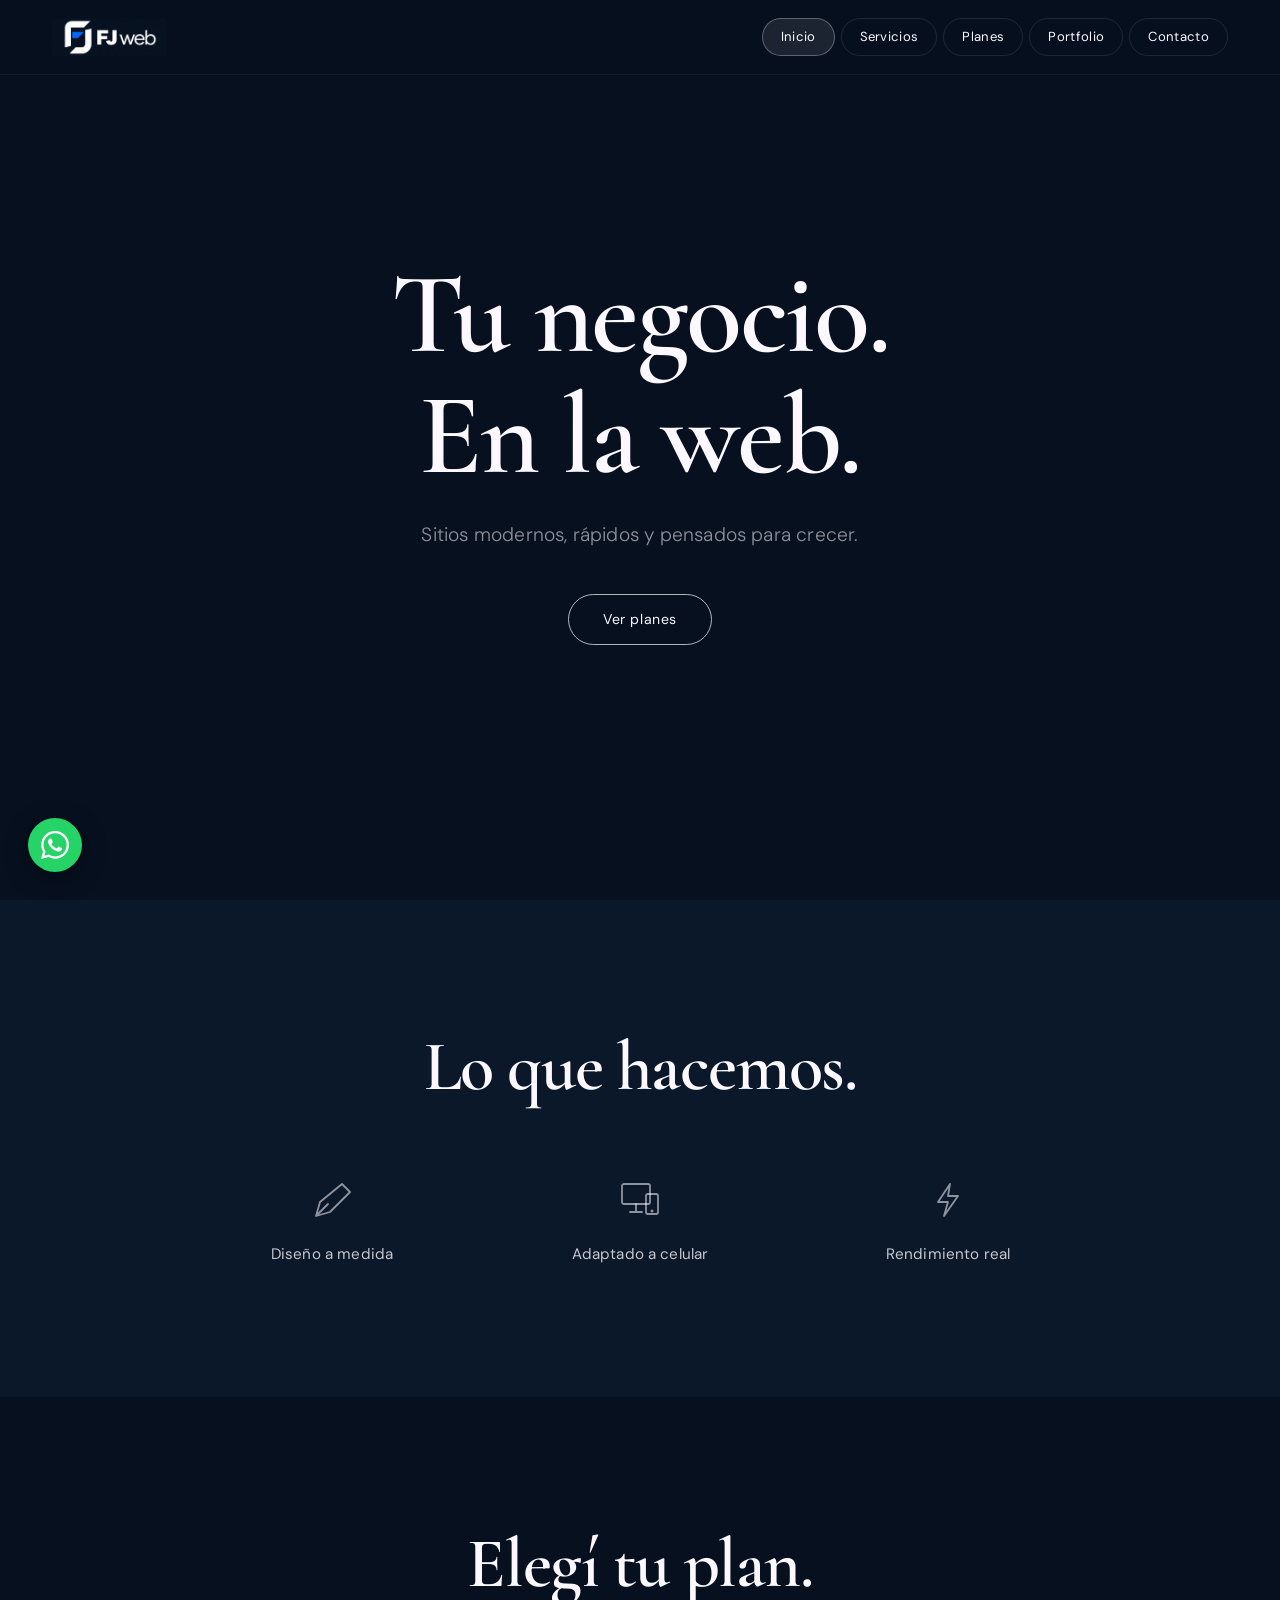
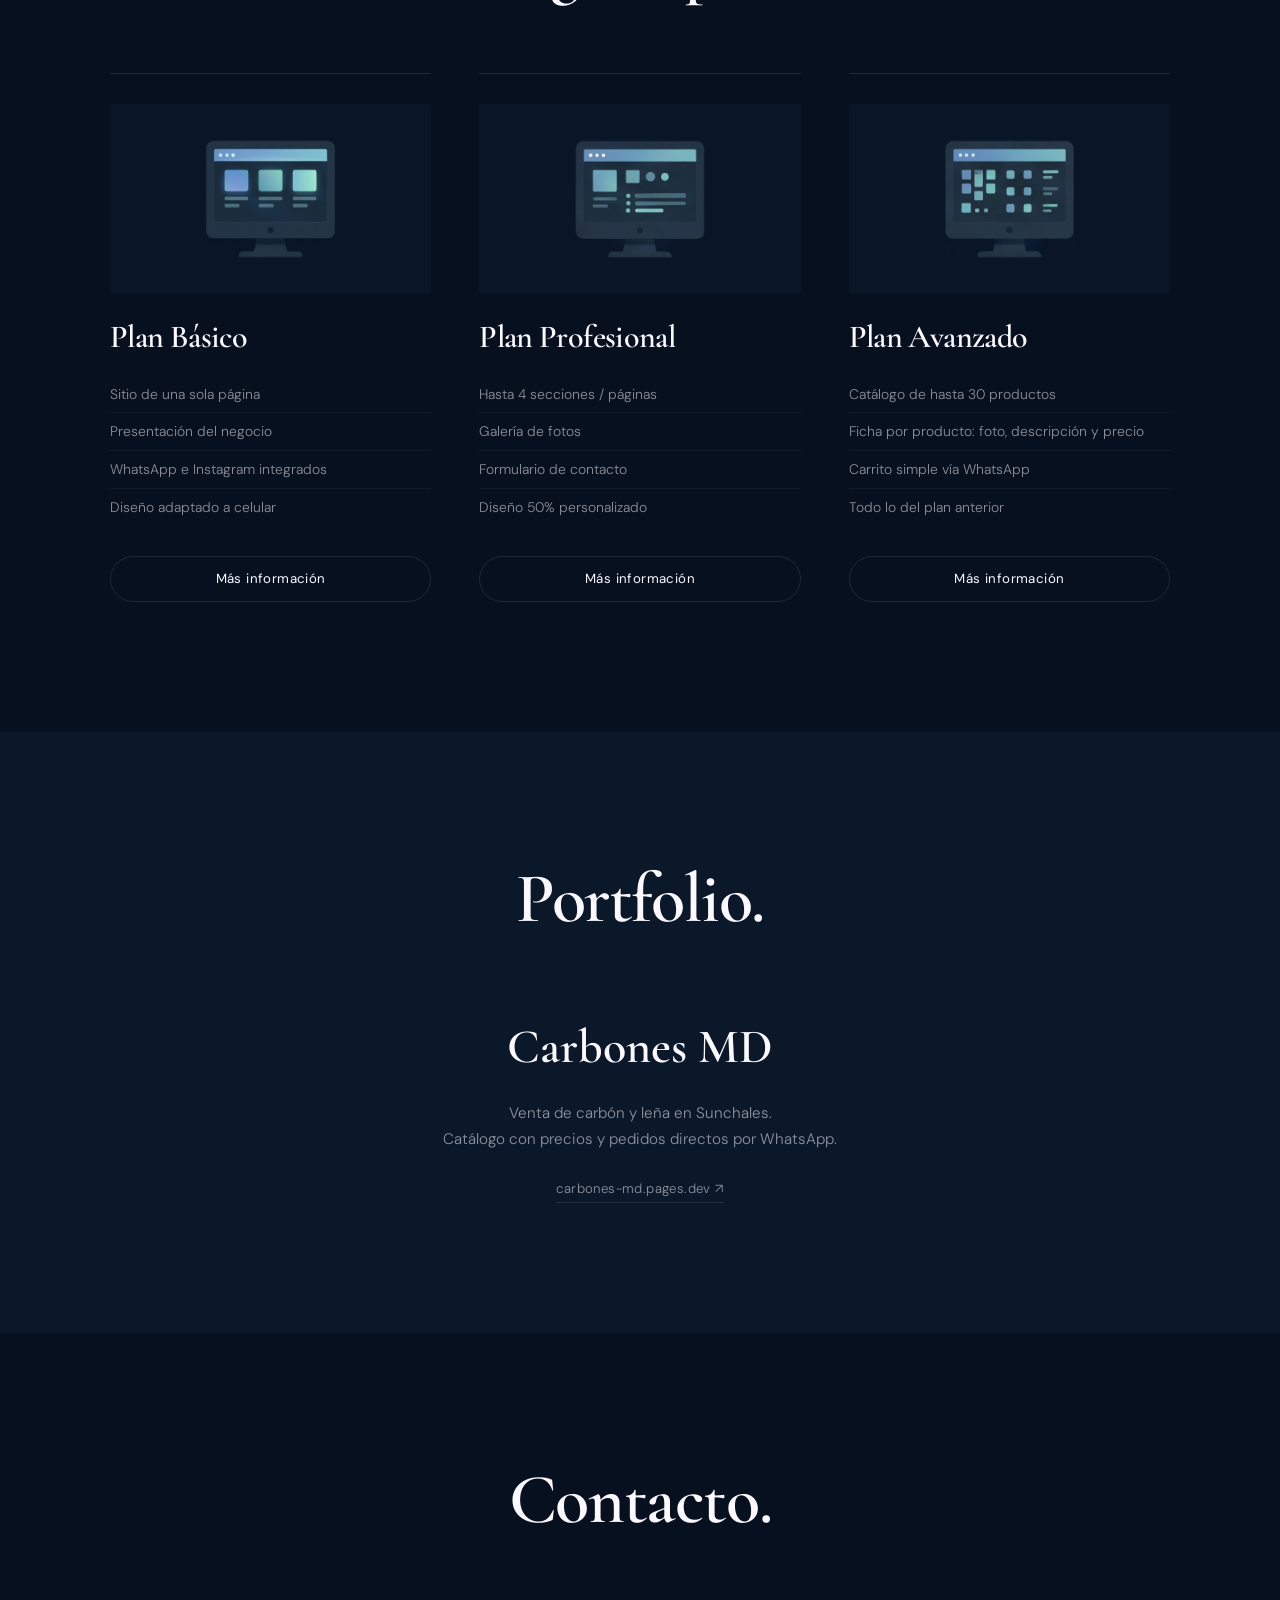
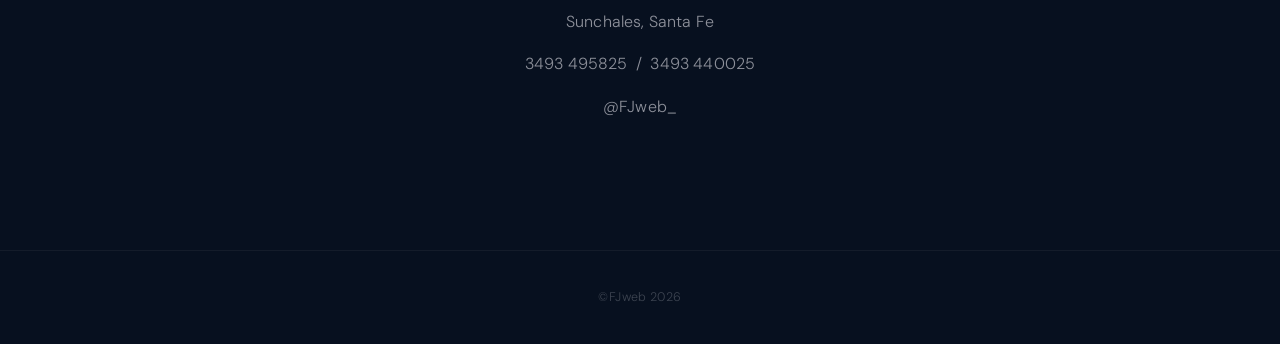
<file: index.html>
<!DOCTYPE html>
<html lang="es">
<head>
  <meta charset="UTF-8">
  <meta name="viewport" content="width=device-width, initial-scale=1.0">
  <title>FJweb — Diseño Web Profesional</title>
  <meta name="description" content="Diseño web profesional desde Sunchales, Santa Fe. Sitios modernos, rápidos y pensados para crecer.">
  <link rel="icon" type="image/png" href="Imagenes/FJlogo.png">
  <link rel="preconnect" href="https://fonts.googleapis.com">
  <link rel="preconnect" href="https://fonts.gstatic.com" crossorigin>
  <link href="https://fonts.googleapis.com/css2?family=Cormorant+Garamond:ital,wght@0,400;0,500;0,600;0,700;1,400&family=DM+Sans:opsz,wght@9..40,300;9..40,400;9..40,500&display=swap" rel="stylesheet">
  <link rel="stylesheet" href="styles.css">
  <meta name="google-site-verification" content="QVqwfO0jAG6dKEyyhlSAX5KXW1cTZrbZVHnLWfsQtV8" />
</head>
<body>
  <header id="header">
    <a href="#inicio" class="logo">
      <img src="Imagenes/FJlogo-header.png" alt="FJweb">
    </a>
    <button class="menu-toggle" id="menu-toggle" aria-label="Abrir menú">
      <span></span><span></span><span></span>
    </button>
    <nav>
      <ul id="nav-list">
        <li><a href="#inicio">Inicio</a></li>
        <li><a href="#servicios">Servicios</a></li>
        <li><a href="#planes">Planes</a></li>
        <li><a href="#portfolio">Portfolio</a></li>
        <li><a href="#contacto">Contacto</a></li>
      </ul>
    </nav>
  </header>
  <section id="inicio">
    <div class="hero-bg"></div>
    <div class="hero-overlay"></div>
    <div class="hero-content">
      <h1 class="animate-in">Tu negocio.<br>En la web.</h1>
      <p class="animate-in delay-1">Sitios modernos, rápidos y pensados para crecer.</p>
      <a href="#planes" class="btn-primary animate-in delay-2">Ver planes</a>
    </div>
  </section>
  <section id="servicios" class="section-alt">
    <div class="section-inner">
      <h2 class="section-title animate-in">Lo que hacemos.</h2>
      <div class="services-grid">

        <div class="service-item animate-in delay-1">
          <div class="service-icon">
            <svg viewBox="0 0 48 48" fill="none" xmlns="http://www.w3.org/2000/svg">
              <path d="M10 38L20 28M34 8L42 16L22 36L8 40L12 26L34 8Z"
                stroke="currentColor" stroke-width="1.8" stroke-linecap="round" stroke-linejoin="round"/>
            </svg>
          </div>
          <span>Diseño a medida</span>
        </div>

        <div class="service-item animate-in delay-2">
          <div class="service-icon">
            <svg viewBox="0 0 48 48" fill="none" xmlns="http://www.w3.org/2000/svg">
              <rect x="6" y="8" width="28" height="20" rx="2" stroke="currentColor" stroke-width="1.8"/>
              <path d="M14 36h12M20 28v8" stroke="currentColor" stroke-width="1.8" stroke-linecap="round"/>
              <rect x="30" y="18" width="12" height="20" rx="2" stroke="currentColor" stroke-width="1.8"/>
              <circle cx="36" cy="35" r="1.5" fill="currentColor"/>
            </svg>
          </div>
          <span>Adaptado a celular</span>
        </div>

        <div class="service-item animate-in delay-3">
          <div class="service-icon">
            <svg viewBox="0 0 48 48" fill="none" xmlns="http://www.w3.org/2000/svg">
              <path d="M26 8L14 26h10l-4 14 14-20H24l2-12z"
                stroke="currentColor" stroke-width="1.8" stroke-linecap="round" stroke-linejoin="round"/>
            </svg>
          </div>
          <span>Rendimiento real</span>
        </div>

      </div>
    </div>
  </section>

  <section id="planes" class="section">
    <div class="section-inner">
      <h2 class="section-title animate-in">Elegí tu plan.</h2>
      <div class="planes-grid">

        <div class="plan-card animate-in delay-1">
          <div class="plan-image">
            <img src="Imagenes/plan-basico.png" alt="Plan Básico"
              onerror="this.parentNode.style.background='var(--bg3)';this.style.display='none'">
          </div>
          <h3>Plan Básico</h3>
          <ul class="plan-highlights">
            <li>Sitio de una sola página</li>
            <li>Presentación del negocio</li>
            <li>WhatsApp e Instagram integrados</li>
            <li>Diseño adaptado a celular</li>
          </ul>
          <a href="plan-basico.html" class="btn-outline">Más información</a>
        </div>

        <div class="plan-card animate-in delay-2">
          <div class="plan-image">
            <img src="Imagenes/plan-profesional.png" alt="Plan Profesional"
              onerror="this.parentNode.style.background='var(--bg3)';this.style.display='none'">
          </div>
          <h3>Plan Profesional</h3>
          <ul class="plan-highlights">
            <li>Hasta 4 secciones / páginas</li>
            <li>Galería de fotos</li>
            <li>Formulario de contacto</li>
            <li>Diseño 50% personalizado</li>
          </ul>
          <a href="plan-profesional.html" class="btn-outline">Más información</a>
        </div>

        <div class="plan-card animate-in delay-3">
          <div class="plan-image">
            <img src="Imagenes/plan-avanzado.png" alt="Plan Avanzado"
              onerror="this.parentNode.style.background='var(--bg3)';this.style.display='none'">
          </div>
          <h3>Plan Avanzado</h3>
          <ul class="plan-highlights">
            <li>Catálogo de hasta 30 productos</li>
            <li>Ficha por producto: foto, descripción y precio</li>
            <li>Carrito simple vía WhatsApp</li>
            <li>Todo lo del plan anterior</li>
          </ul>
          <a href="plan-avanzado.html" class="btn-outline">Más información</a>
        </div>

      </div>
    </div>
  </section>

  <section id="portfolio" class="section-alt">
    <div class="section-inner">
      <h2 class="section-title animate-in">Portfolio.</h2>
      <div class="portfolio-item animate-in delay-1">
        <p class="portfolio-name">Carbones MD</p>
        <p class="portfolio-desc">
          Venta de carbón y leña en Sunchales.<br>
          Catálogo con precios y pedidos directos por WhatsApp.
        </p>
        <a href="https://carbones-md.pages.dev/" target="_blank" rel="noopener" class="portfolio-link">
          carbones-md.pages.dev ↗
        </a>
      </div>
    </div>
  </section>
  
  <section id="contacto" class="section">
    <div class="section-inner">
      <h2 class="section-title animate-in">Contacto.</h2>
      <div class="contact-info animate-in delay-1">
        <p class="contact-item">Sunchales, Santa Fe</p>
        <p class="contact-item">
          <a href="https://wa.me/543493495825" target="_blank" rel="noopener">3493 495825</a>
          &nbsp;/&nbsp;
          <a href="https://wa.me/543493440025" target="_blank" rel="noopener">3493 440025</a>
        </p>
        <p class="contact-item">
          <a href="https://instagram.com/FJweb_" target="_blank" rel="noopener">@FJweb_</a>
        </p>
      </div>
    </div>
  </section>

  <footer>
    <p>©FJweb 2026</p>
  </footer>

  <a href="#" id="wa-float" class="wa-float" target="_blank" rel="noopener" aria-label="Contactar por WhatsApp">
    <svg viewBox="0 0 24 24" xmlns="http://www.w3.org/2000/svg">
      <path d="M17.472 14.382c-.297-.149-1.758-.867-2.03-.967-.273-.099-.471-.148-.67.15-.197.297-.767.966-.94 1.164-.173.199-.347.223-.644.075-.297-.15-1.255-.463-2.39-1.475-.883-.788-1.48-1.761-1.653-2.059-.173-.297-.018-.458.13-.606.134-.133.298-.347.446-.52.149-.174.198-.298.298-.497.099-.198.05-.371-.025-.52-.075-.149-.669-1.612-.916-2.207-.242-.579-.487-.5-.669-.51-.173-.008-.371-.01-.57-.01-.198 0-.52.074-.792.372-.272.297-1.04 1.016-1.04 2.479 0 1.462 1.065 2.875 1.213 3.074.149.198 2.096 3.2 5.077 4.487.709.306 1.262.489 1.694.625.712.227 1.36.195 1.871.118.571-.085 1.758-.719 2.006-1.413.248-.694.248-1.289.173-1.413-.074-.124-.272-.198-.57-.347m-5.421 7.403h-.004a9.87 9.87 0 01-5.031-1.378l-.361-.214-3.741.982.998-3.648-.235-.374a9.86 9.86 0 01-1.51-5.26c.001-5.45 4.436-9.884 9.888-9.884 2.64 0 5.122 1.03 6.988 2.898a9.825 9.825 0 012.893 6.994c-.003 5.45-4.437 9.884-9.885 9.884m8.413-18.297A11.815 11.815 0 0012.05 0C5.495 0 .16 5.335.157 11.892c0 2.096.547 4.142 1.588 5.945L.057 24l6.305-1.654a11.882 11.882 0 005.683 1.448h.005c6.554 0 11.89-5.335 11.893-11.893a11.821 11.821 0 00-3.48-8.413z"/>
    </svg>
  </a>

  <script src="main.js"></script>
</body>
</html>
</file>
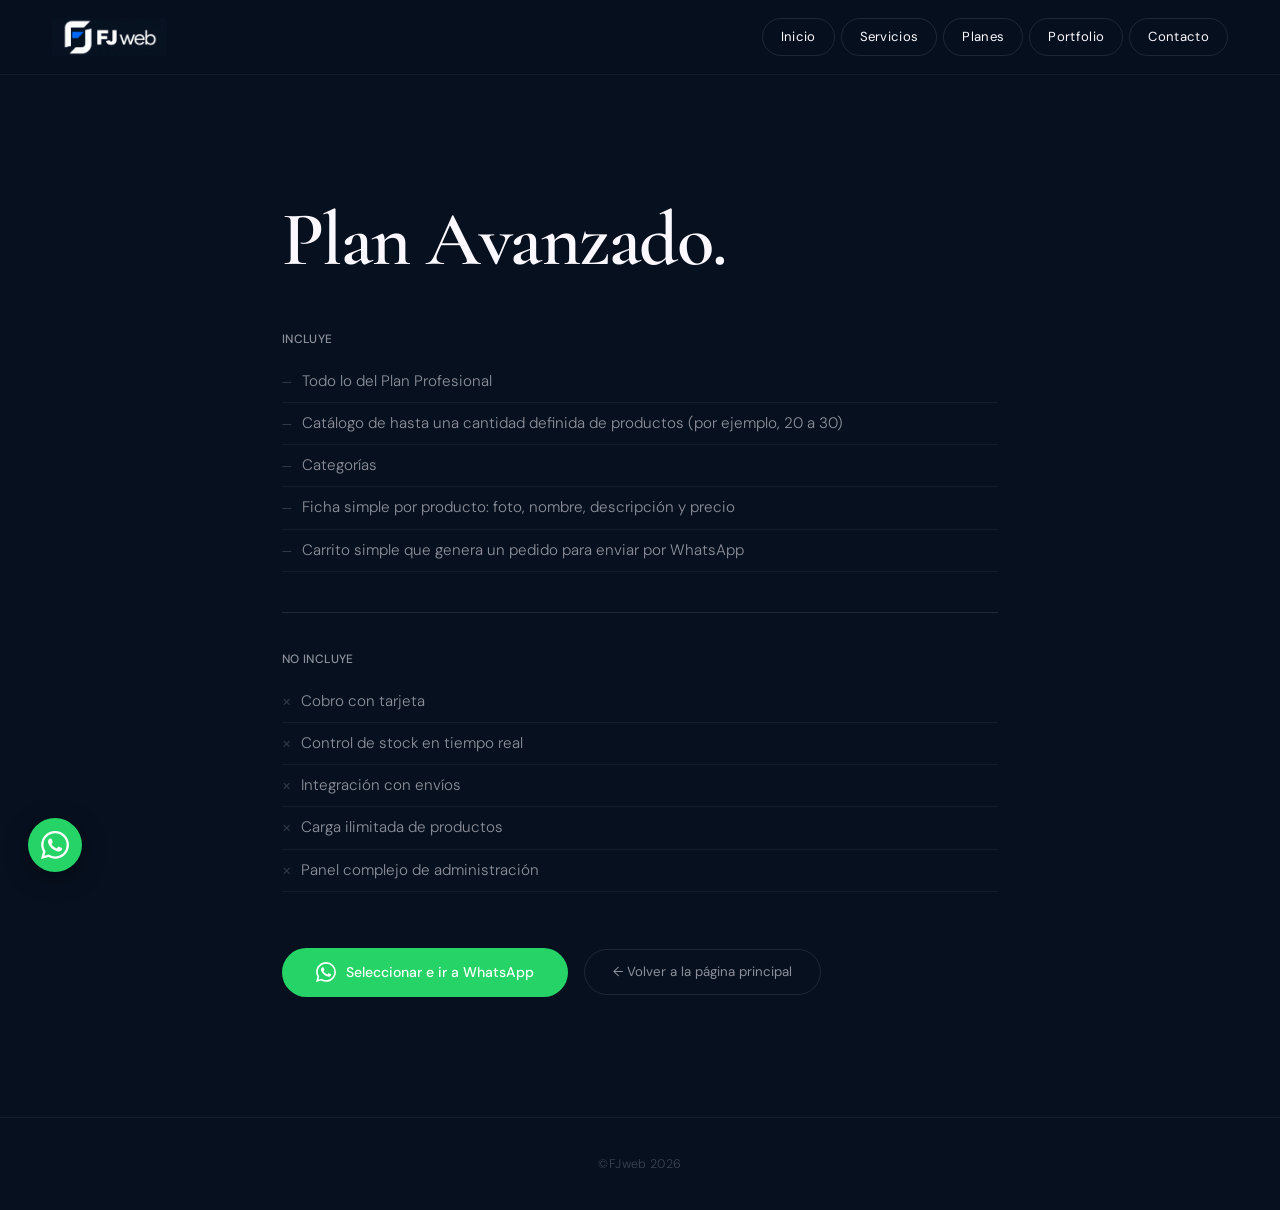
<file: plan-avanzado.html>
<!DOCTYPE html>
<html lang="es">
<head>
  <meta charset="UTF-8">
  <meta name="viewport" content="width=device-width, initial-scale=1.0">
  <title>Plan Avanzado — FJweb</title>
  <meta name="description" content="Todo lo que incluye el Plan Avanzado de FJweb.">
  <link rel="icon" type="image/png" href="Imagenes/FJlogo.png">
  <link rel="preconnect" href="https://fonts.googleapis.com">
  <link rel="preconnect" href="https://fonts.gstatic.com" crossorigin>
  <link href="https://fonts.googleapis.com/css2?family=Cormorant+Garamond:ital,wght@0,400;0,500;0,600;0,700;1,400&family=DM+Sans:opsz,wght@9..40,300;9..40,400;9..40,500&display=swap" rel="stylesheet">
  <link rel="stylesheet" href="styles.css">
</head>
<body>

  <header id="header">
    <a href="index.html" class="logo">
      <img src="Imagenes/FJlogo-header.png" alt="FJweb">
    </a>
    <button class="menu-toggle" id="menu-toggle" aria-label="Abrir menú">
      <span></span><span></span><span></span>
    </button>
    <nav>
      <ul id="nav-list">
        <li><a href="index.html#inicio">Inicio</a></li>
        <li><a href="index.html#servicios">Servicios</a></li>
        <li><a href="index.html#planes">Planes</a></li>
        <li><a href="index.html#portfolio">Portfolio</a></li>
        <li><a href="index.html#contacto">Contacto</a></li>
      </ul>
    </nav>
  </header>

  <div class="plan-detail">
    <div class="plan-detail-inner">

      <h1 class="plan-detail-title animate-in">Plan Avanzado.</h1>

      <div class="plan-detail-block animate-in delay-1">
        <h4>Incluye</h4>
        <ul>
          <li>Todo lo del Plan Profesional</li>
          <li>Catálogo de hasta una cantidad definida de productos (por ejemplo, 20 a 30)</li>
          <li>Categorías</li>
          <li>Ficha simple por producto: foto, nombre, descripción y precio</li>
          <li>Carrito simple que genera un pedido para enviar por WhatsApp</li>
        </ul>
      </div>

      <hr class="plan-divider">

      <div class="plan-detail-block animate-in delay-2">
        <h4>No incluye</h4>
        <ul class="no-list">
          <li>Cobro con tarjeta</li>
          <li>Control de stock en tiempo real</li>
          <li>Integración con envíos</li>
          <li>Carga ilimitada de productos</li>
          <li>Panel complejo de administración</li>
        </ul>
      </div>

      <div class="plan-actions animate-in delay-3">
        <a
          href="#"
          id="wa-select"
          class="btn-wa"
          target="_blank"
          rel="noopener"
          data-message="Hola, estuve viendo sus planes en su página web. Me interesa el Plan Avanzado. Quisiera más información."
        >
          <svg width="20" height="20" viewBox="0 0 24 24" fill="white" xmlns="http://www.w3.org/2000/svg">
            <path d="M17.472 14.382c-.297-.149-1.758-.867-2.03-.967-.273-.099-.471-.148-.67.15-.197.297-.767.966-.94 1.164-.173.199-.347.223-.644.075-.297-.15-1.255-.463-2.39-1.475-.883-.788-1.48-1.761-1.653-2.059-.173-.297-.018-.458.13-.606.134-.133.298-.347.446-.52.149-.174.198-.298.298-.497.099-.198.05-.371-.025-.52-.075-.149-.669-1.612-.916-2.207-.242-.579-.487-.5-.669-.51-.173-.008-.371-.01-.57-.01-.198 0-.52.074-.792.372-.272.297-1.04 1.016-1.04 2.479 0 1.462 1.065 2.875 1.213 3.074.149.198 2.096 3.2 5.077 4.487.709.306 1.262.489 1.694.625.712.227 1.36.195 1.871.118.571-.085 1.758-.719 2.006-1.413.248-.694.248-1.289.173-1.413-.074-.124-.272-.198-.57-.347m-5.421 7.403h-.004a9.87 9.87 0 01-5.031-1.378l-.361-.214-3.741.982.998-3.648-.235-.374a9.86 9.86 0 01-1.51-5.26c.001-5.45 4.436-9.884 9.888-9.884 2.64 0 5.122 1.03 6.988 2.898a9.825 9.825 0 012.893 6.994c-.003 5.45-4.437 9.884-9.885 9.884m8.413-18.297A11.815 11.815 0 0012.05 0C5.495 0 .16 5.335.157 11.892c0 2.096.547 4.142 1.588 5.945L.057 24l6.305-1.654a11.882 11.882 0 005.683 1.448h.005c6.554 0 11.89-5.335 11.893-11.893a11.821 11.821 0 00-3.48-8.413z"/>
          </svg>
          Seleccionar e ir a WhatsApp
        </a>
        <a href="index.html" class="btn-back">← Volver a la página principal</a>
      </div>

    </div>
  </div>

  <footer>
    <p>©FJweb 2026</p>
  </footer>

  <a href="#" id="wa-float" class="wa-float" target="_blank" rel="noopener" aria-label="Contactar por WhatsApp">
    <svg viewBox="0 0 24 24" xmlns="http://www.w3.org/2000/svg">
      <path d="M17.472 14.382c-.297-.149-1.758-.867-2.03-.967-.273-.099-.471-.148-.67.15-.197.297-.767.966-.94 1.164-.173.199-.347.223-.644.075-.297-.15-1.255-.463-2.39-1.475-.883-.788-1.48-1.761-1.653-2.059-.173-.297-.018-.458.13-.606.134-.133.298-.347.446-.52.149-.174.198-.298.298-.497.099-.198.05-.371-.025-.52-.075-.149-.669-1.612-.916-2.207-.242-.579-.487-.5-.669-.51-.173-.008-.371-.01-.57-.01-.198 0-.52.074-.792.372-.272.297-1.04 1.016-1.04 2.479 0 1.462 1.065 2.875 1.213 3.074.149.198 2.096 3.2 5.077 4.487.709.306 1.262.489 1.694.625.712.227 1.36.195 1.871.118.571-.085 1.758-.719 2.006-1.413.248-.694.248-1.289.173-1.413-.074-.124-.272-.198-.57-.347m-5.421 7.403h-.004a9.87 9.87 0 01-5.031-1.378l-.361-.214-3.741.982.998-3.648-.235-.374a9.86 9.86 0 01-1.51-5.26c.001-5.45 4.436-9.884 9.888-9.884 2.64 0 5.122 1.03 6.988 2.898a9.825 9.825 0 012.893 6.994c-.003 5.45-4.437 9.884-9.885 9.884m8.413-18.297A11.815 11.815 0 0012.05 0C5.495 0 .16 5.335.157 11.892c0 2.096.547 4.142 1.588 5.945L.057 24l6.305-1.654a11.882 11.882 0 005.683 1.448h.005c6.554 0 11.89-5.335 11.893-11.893a11.821 11.821 0 00-3.48-8.413z"/>
    </svg>
  </a>

  <script src="main.js"></script>
</body>
</html>
</file>
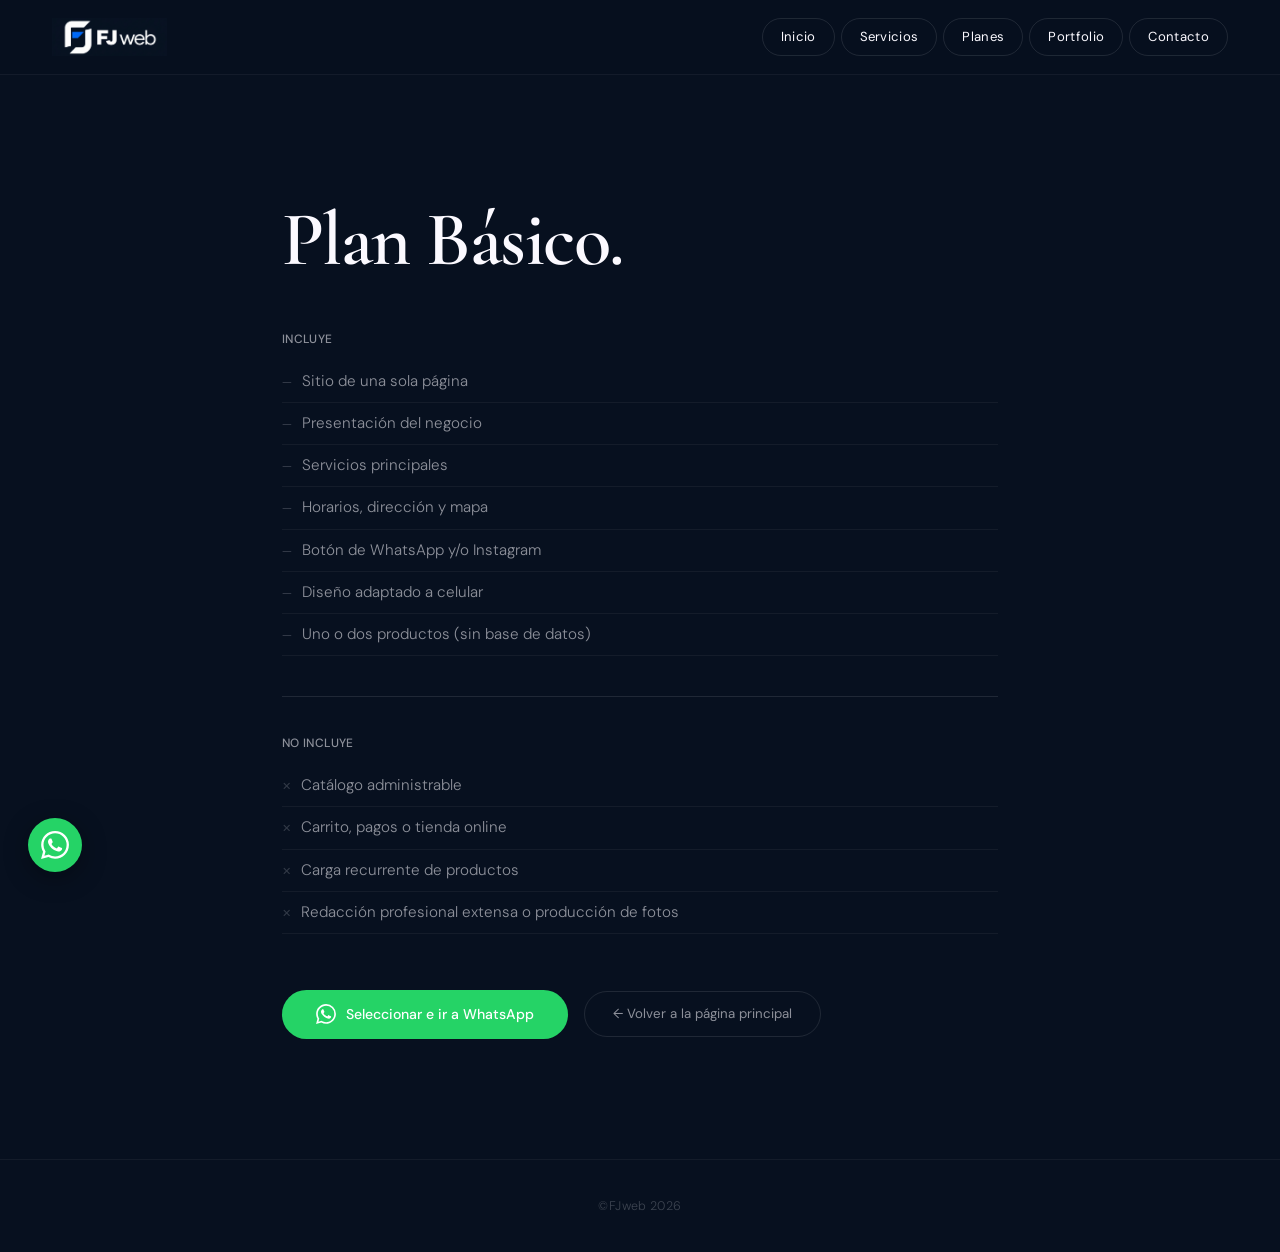
<file: plan-basico.html>
<!DOCTYPE html>
<html lang="es">
<head>
  <meta charset="UTF-8">
  <meta name="viewport" content="width=device-width, initial-scale=1.0">
  <title>Plan Básico — FJweb</title>
  <meta name="description" content="Todo lo que incluye el Plan Básico de FJweb.">
  <link rel="icon" type="image/png" href="Imagenes/FJlogo.png">
  <link rel="preconnect" href="https://fonts.googleapis.com">
  <link rel="preconnect" href="https://fonts.gstatic.com" crossorigin>
  <link href="https://fonts.googleapis.com/css2?family=Cormorant+Garamond:ital,wght@0,400;0,500;0,600;0,700;1,400&family=DM+Sans:opsz,wght@9..40,300;9..40,400;9..40,500&display=swap" rel="stylesheet">
  <link rel="stylesheet" href="styles.css">
</head>
<body>

  <header id="header">
    <a href="index.html" class="logo">
      <img src="Imagenes/FJlogo-header.png" alt="FJweb">
    </a>
    <button class="menu-toggle" id="menu-toggle" aria-label="Abrir menú">
      <span></span><span></span><span></span>
    </button>
    <nav>
      <ul id="nav-list">
        <li><a href="index.html#inicio">Inicio</a></li>
        <li><a href="index.html#servicios">Servicios</a></li>
        <li><a href="index.html#planes">Planes</a></li>
        <li><a href="index.html#portfolio">Portfolio</a></li>
        <li><a href="index.html#contacto">Contacto</a></li>
      </ul>
    </nav>
  </header>

  <div class="plan-detail">
    <div class="plan-detail-inner">

      <h1 class="plan-detail-title animate-in">Plan Básico.</h1>

      <div class="plan-detail-block animate-in delay-1">
        <h4>Incluye</h4>
        <ul>
          <li>Sitio de una sola página</li>
          <li>Presentación del negocio</li>
          <li>Servicios principales</li>
          <li>Horarios, dirección y mapa</li>
          <li>Botón de WhatsApp y/o Instagram</li>
          <li>Diseño adaptado a celular</li>
          <li>Uno o dos productos (sin base de datos)</li>
        </ul>
      </div>

      <hr class="plan-divider">

      <div class="plan-detail-block animate-in delay-2">
        <h4>No incluye</h4>
        <ul class="no-list">
          <li>Catálogo administrable</li>
          <li>Carrito, pagos o tienda online</li>
          <li>Carga recurrente de productos</li>
          <li>Redacción profesional extensa o producción de fotos</li>
        </ul>
      </div>

      <div class="plan-actions animate-in delay-3">
        <a
          href="#"
          id="wa-select"
          class="btn-wa"
          target="_blank"
          rel="noopener"
          data-message="Hola, estuve viendo sus planes en su página web. Me interesa el Plan Básico. Quisiera más información."
        >
          <svg width="20" height="20" viewBox="0 0 24 24" fill="white" xmlns="http://www.w3.org/2000/svg">
            <path d="M17.472 14.382c-.297-.149-1.758-.867-2.03-.967-.273-.099-.471-.148-.67.15-.197.297-.767.966-.94 1.164-.173.199-.347.223-.644.075-.297-.15-1.255-.463-2.39-1.475-.883-.788-1.48-1.761-1.653-2.059-.173-.297-.018-.458.13-.606.134-.133.298-.347.446-.52.149-.174.198-.298.298-.497.099-.198.05-.371-.025-.52-.075-.149-.669-1.612-.916-2.207-.242-.579-.487-.5-.669-.51-.173-.008-.371-.01-.57-.01-.198 0-.52.074-.792.372-.272.297-1.04 1.016-1.04 2.479 0 1.462 1.065 2.875 1.213 3.074.149.198 2.096 3.2 5.077 4.487.709.306 1.262.489 1.694.625.712.227 1.36.195 1.871.118.571-.085 1.758-.719 2.006-1.413.248-.694.248-1.289.173-1.413-.074-.124-.272-.198-.57-.347m-5.421 7.403h-.004a9.87 9.87 0 01-5.031-1.378l-.361-.214-3.741.982.998-3.648-.235-.374a9.86 9.86 0 01-1.51-5.26c.001-5.45 4.436-9.884 9.888-9.884 2.64 0 5.122 1.03 6.988 2.898a9.825 9.825 0 012.893 6.994c-.003 5.45-4.437 9.884-9.885 9.884m8.413-18.297A11.815 11.815 0 0012.05 0C5.495 0 .16 5.335.157 11.892c0 2.096.547 4.142 1.588 5.945L.057 24l6.305-1.654a11.882 11.882 0 005.683 1.448h.005c6.554 0 11.89-5.335 11.893-11.893a11.821 11.821 0 00-3.48-8.413z"/>
          </svg>
          Seleccionar e ir a WhatsApp
        </a>
        <a href="index.html" class="btn-back">← Volver a la página principal</a>
      </div>

    </div>
  </div>

  <footer>
    <p>©FJweb 2026</p>
  </footer>

  <a href="#" id="wa-float" class="wa-float" target="_blank" rel="noopener" aria-label="Contactar por WhatsApp">
    <svg viewBox="0 0 24 24" xmlns="http://www.w3.org/2000/svg">
      <path d="M17.472 14.382c-.297-.149-1.758-.867-2.03-.967-.273-.099-.471-.148-.67.15-.197.297-.767.966-.94 1.164-.173.199-.347.223-.644.075-.297-.15-1.255-.463-2.39-1.475-.883-.788-1.48-1.761-1.653-2.059-.173-.297-.018-.458.13-.606.134-.133.298-.347.446-.52.149-.174.198-.298.298-.497.099-.198.05-.371-.025-.52-.075-.149-.669-1.612-.916-2.207-.242-.579-.487-.5-.669-.51-.173-.008-.371-.01-.57-.01-.198 0-.52.074-.792.372-.272.297-1.04 1.016-1.04 2.479 0 1.462 1.065 2.875 1.213 3.074.149.198 2.096 3.2 5.077 4.487.709.306 1.262.489 1.694.625.712.227 1.36.195 1.871.118.571-.085 1.758-.719 2.006-1.413.248-.694.248-1.289.173-1.413-.074-.124-.272-.198-.57-.347m-5.421 7.403h-.004a9.87 9.87 0 01-5.031-1.378l-.361-.214-3.741.982.998-3.648-.235-.374a9.86 9.86 0 01-1.51-5.26c.001-5.45 4.436-9.884 9.888-9.884 2.64 0 5.122 1.03 6.988 2.898a9.825 9.825 0 012.893 6.994c-.003 5.45-4.437 9.884-9.885 9.884m8.413-18.297A11.815 11.815 0 0012.05 0C5.495 0 .16 5.335.157 11.892c0 2.096.547 4.142 1.588 5.945L.057 24l6.305-1.654a11.882 11.882 0 005.683 1.448h.005c6.554 0 11.89-5.335 11.893-11.893a11.821 11.821 0 00-3.48-8.413z"/>
    </svg>
  </a>

  <script src="main.js"></script>
</body>
</html>
</file>
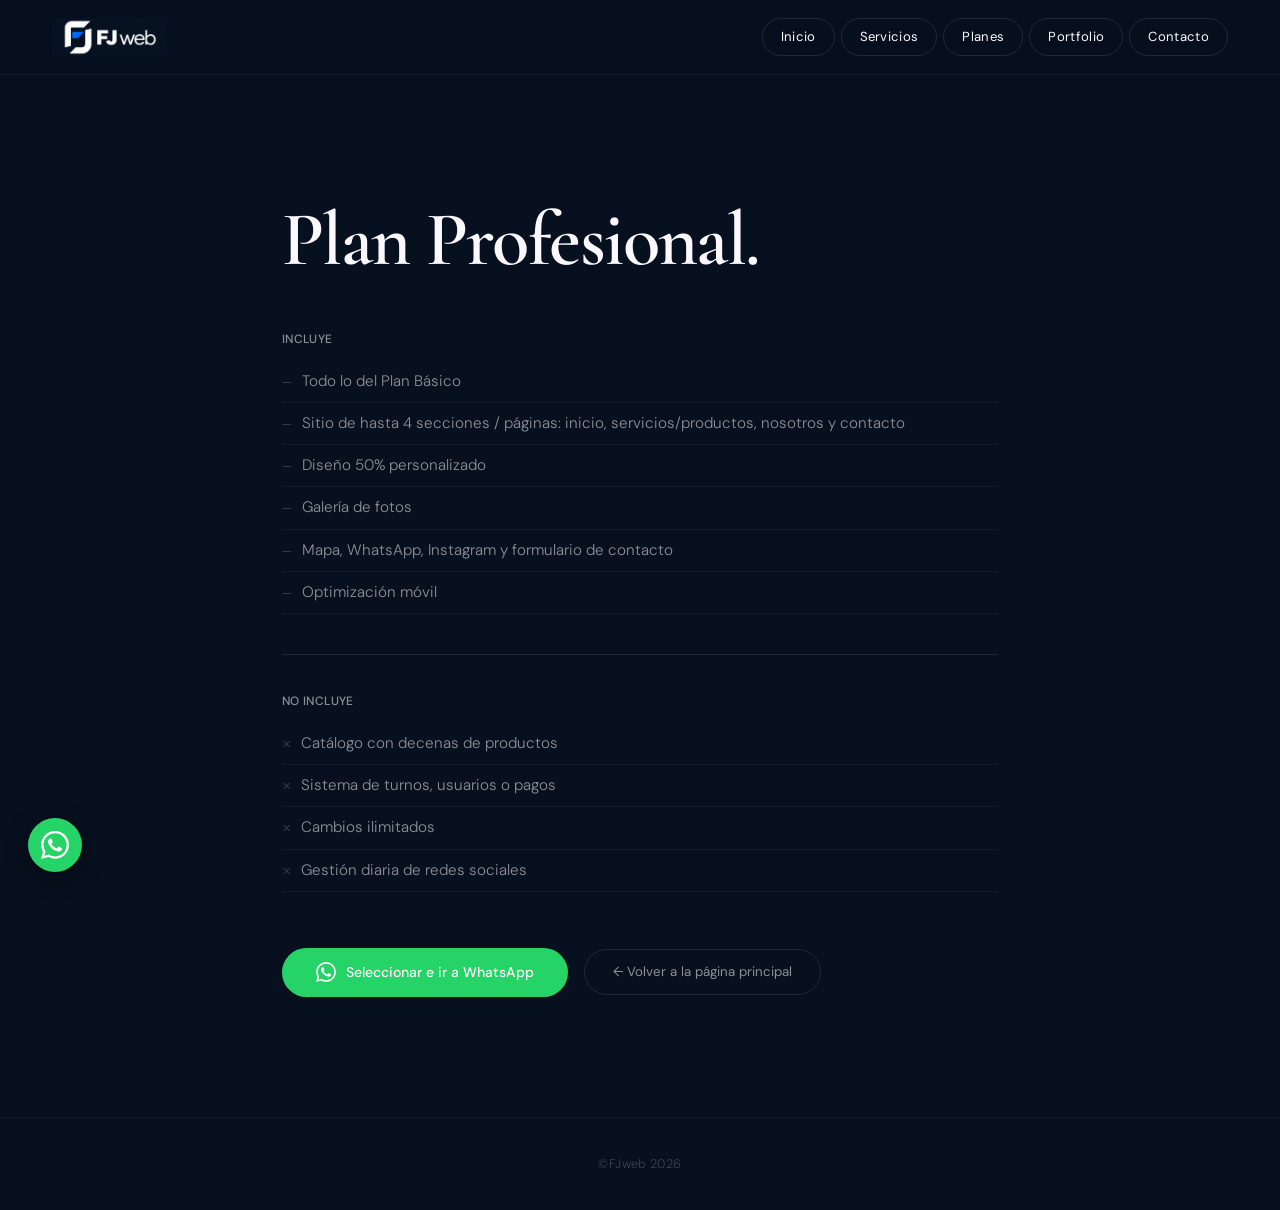
<file: plan-profesional.html>
<!DOCTYPE html>
<html lang="es">
<head>
  <meta charset="UTF-8">
  <meta name="viewport" content="width=device-width, initial-scale=1.0">
  <title>Plan Profesional — FJweb</title>
  <meta name="description" content="Todo lo que incluye el Plan Profesional de FJweb.">
  <link rel="icon" type="image/png" href="Imagenes/FJlogo.png">
  <link rel="preconnect" href="https://fonts.googleapis.com">
  <link rel="preconnect" href="https://fonts.gstatic.com" crossorigin>
  <link href="https://fonts.googleapis.com/css2?family=Cormorant+Garamond:ital,wght@0,400;0,500;0,600;0,700;1,400&family=DM+Sans:opsz,wght@9..40,300;9..40,400;9..40,500&display=swap" rel="stylesheet">
  <link rel="stylesheet" href="styles.css">
</head>
<body>

  <header id="header">
    <a href="index.html" class="logo">
      <img src="Imagenes/FJlogo-header.png" alt="FJweb">
    </a>
    <button class="menu-toggle" id="menu-toggle" aria-label="Abrir menú">
      <span></span><span></span><span></span>
    </button>
    <nav>
      <ul id="nav-list">
        <li><a href="index.html#inicio">Inicio</a></li>
        <li><a href="index.html#servicios">Servicios</a></li>
        <li><a href="index.html#planes">Planes</a></li>
        <li><a href="index.html#portfolio">Portfolio</a></li>
        <li><a href="index.html#contacto">Contacto</a></li>
      </ul>
    </nav>
  </header>

  <div class="plan-detail">
    <div class="plan-detail-inner">

      <h1 class="plan-detail-title animate-in">Plan Profesional.</h1>

      <div class="plan-detail-block animate-in delay-1">
        <h4>Incluye</h4>
        <ul>
          <li>Todo lo del Plan Básico</li>
          <li>Sitio de hasta 4 secciones / páginas: inicio, servicios/productos, nosotros y contacto</li>
          <li>Diseño 50% personalizado</li>
          <li>Galería de fotos</li>
          <li>Mapa, WhatsApp, Instagram y formulario de contacto</li>
          <li>Optimización móvil</li>
        </ul>
      </div>

      <hr class="plan-divider">

      <div class="plan-detail-block animate-in delay-2">
        <h4>No incluye</h4>
        <ul class="no-list">
          <li>Catálogo con decenas de productos</li>
          <li>Sistema de turnos, usuarios o pagos</li>
          <li>Cambios ilimitados</li>
          <li>Gestión diaria de redes sociales</li>
        </ul>
      </div>

      <div class="plan-actions animate-in delay-3">
        <a
          href="#"
          id="wa-select"
          class="btn-wa"
          target="_blank"
          rel="noopener"
          data-message="Hola, estuve viendo sus planes en su página web. Me interesa el Plan Profesional. Quisiera más información."
        >
          <svg width="20" height="20" viewBox="0 0 24 24" fill="white" xmlns="http://www.w3.org/2000/svg">
            <path d="M17.472 14.382c-.297-.149-1.758-.867-2.03-.967-.273-.099-.471-.148-.67.15-.197.297-.767.966-.94 1.164-.173.199-.347.223-.644.075-.297-.15-1.255-.463-2.39-1.475-.883-.788-1.48-1.761-1.653-2.059-.173-.297-.018-.458.13-.606.134-.133.298-.347.446-.52.149-.174.198-.298.298-.497.099-.198.05-.371-.025-.52-.075-.149-.669-1.612-.916-2.207-.242-.579-.487-.5-.669-.51-.173-.008-.371-.01-.57-.01-.198 0-.52.074-.792.372-.272.297-1.04 1.016-1.04 2.479 0 1.462 1.065 2.875 1.213 3.074.149.198 2.096 3.2 5.077 4.487.709.306 1.262.489 1.694.625.712.227 1.36.195 1.871.118.571-.085 1.758-.719 2.006-1.413.248-.694.248-1.289.173-1.413-.074-.124-.272-.198-.57-.347m-5.421 7.403h-.004a9.87 9.87 0 01-5.031-1.378l-.361-.214-3.741.982.998-3.648-.235-.374a9.86 9.86 0 01-1.51-5.26c.001-5.45 4.436-9.884 9.888-9.884 2.64 0 5.122 1.03 6.988 2.898a9.825 9.825 0 012.893 6.994c-.003 5.45-4.437 9.884-9.885 9.884m8.413-18.297A11.815 11.815 0 0012.05 0C5.495 0 .16 5.335.157 11.892c0 2.096.547 4.142 1.588 5.945L.057 24l6.305-1.654a11.882 11.882 0 005.683 1.448h.005c6.554 0 11.89-5.335 11.893-11.893a11.821 11.821 0 00-3.48-8.413z"/>
          </svg>
          Seleccionar e ir a WhatsApp
        </a>
        <a href="index.html" class="btn-back">← Volver a la página principal</a>
      </div>

    </div>
  </div>

  <footer>
    <p>©FJweb 2026</p>
  </footer>

  <a href="#" id="wa-float" class="wa-float" target="_blank" rel="noopener" aria-label="Contactar por WhatsApp">
    <svg viewBox="0 0 24 24" xmlns="http://www.w3.org/2000/svg">
      <path d="M17.472 14.382c-.297-.149-1.758-.867-2.03-.967-.273-.099-.471-.148-.67.15-.197.297-.767.966-.94 1.164-.173.199-.347.223-.644.075-.297-.15-1.255-.463-2.39-1.475-.883-.788-1.48-1.761-1.653-2.059-.173-.297-.018-.458.13-.606.134-.133.298-.347.446-.52.149-.174.198-.298.298-.497.099-.198.05-.371-.025-.52-.075-.149-.669-1.612-.916-2.207-.242-.579-.487-.5-.669-.51-.173-.008-.371-.01-.57-.01-.198 0-.52.074-.792.372-.272.297-1.04 1.016-1.04 2.479 0 1.462 1.065 2.875 1.213 3.074.149.198 2.096 3.2 5.077 4.487.709.306 1.262.489 1.694.625.712.227 1.36.195 1.871.118.571-.085 1.758-.719 2.006-1.413.248-.694.248-1.289.173-1.413-.074-.124-.272-.198-.57-.347m-5.421 7.403h-.004a9.87 9.87 0 01-5.031-1.378l-.361-.214-3.741.982.998-3.648-.235-.374a9.86 9.86 0 01-1.51-5.26c.001-5.45 4.436-9.884 9.888-9.884 2.64 0 5.122 1.03 6.988 2.898a9.825 9.825 0 012.893 6.994c-.003 5.45-4.437 9.884-9.885 9.884m8.413-18.297A11.815 11.815 0 0012.05 0C5.495 0 .16 5.335.157 11.892c0 2.096.547 4.142 1.588 5.945L.057 24l6.305-1.654a11.882 11.882 0 005.683 1.448h.005c6.554 0 11.89-5.335 11.893-11.893a11.821 11.821 0 00-3.48-8.413z"/>
    </svg>
  </a>

  <script src="main.js"></script>
</body>
</html>
</file>
<file: styles.css>
@import url('https://fonts.googleapis.com/css2?family=Cormorant+Garamond:ital,wght@0,400;0,500;0,600;0,700;1,400&family=DM+Sans:opsz,wght@9..40,300;9..40,400;9..40,500&display=swap');

:root {
  --bg:        #07101f;
  --bg2:       #0b1829;
  --bg3:       #0f1e35;
  --text:      #FBF9FF;
  --text-dim:  rgba(251,249,255,0.55);
  --border:    rgba(251,249,255,0.1);
  --border-hover: rgba(251,249,255,0.3);
  --accent:    #2563eb;
}
*, *::before, *::after { margin: 0; padding: 0; box-sizing: border-box; }
html { scroll-behavior: smooth; font-size: 16px; }

body {
  background: var(--bg);
  color: var(--text);
  font-family: 'DM Sans', system-ui, sans-serif;
  font-weight: 300;
  line-height: 1.65;
  overflow-x: hidden;
  -webkit-font-smoothing: antialiased;
}

h1, h2, h3, h4 {
  font-family: 'Cormorant Garamond', Georgia, serif;
  font-weight: 600;
  letter-spacing: -0.02em;
  line-height: 1.05;
}

a { color: inherit; text-decoration: none; }
img { display: block; max-width: 100%; }
ul { list-style: none; }

#header {
  position: fixed;
  top: 0; left: 0; right: 0;
  z-index: 200;
  display: flex;
  align-items: center;
  justify-content: space-between;
  padding: 18px 52px;
  background: rgba(7, 16, 31, 0.82);
  backdrop-filter: blur(18px);
  -webkit-backdrop-filter: blur(18px);
  border-bottom: 1px solid rgba(251,249,255,0.05);
  transition: padding 0.3s;
}

#header.scrolled {
  padding: 12px 52px;
}

.logo img {
  height: 38px;
  width: auto;
}

nav ul {
  display: flex;
  align-items: center;
  gap: 6px;
}

nav ul li a {
  display: inline-block;
  padding: 7px 18px;
  border-radius: 999px;
  border: 1px solid var(--border);
  font-size: 0.82rem;
  font-weight: 400;
  letter-spacing: 0.025em;
  color: var(--text);
  transition: background 0.22s ease, border-color 0.22s ease, color 0.22s ease;
}

nav ul li a:hover,
nav ul li a.active {
  background: rgba(251,249,255,0.09);
  border-color: var(--border-hover);
}

.menu-toggle {
  display: none;
  flex-direction: column;
  gap: 5px;
  background: none;
  border: none;
  cursor: pointer;
  padding: 4px;
  z-index: 300;
}

.menu-toggle span {
  display: block;
  width: 22px;
  height: 1.5px;
  background: var(--text);
  transition: transform 0.3s ease, opacity 0.3s ease;
  transform-origin: center;
}

.menu-toggle.open span:nth-child(1) { transform: translateY(6.5px) rotate(45deg); }
.menu-toggle.open span:nth-child(2) { opacity: 0; }
.menu-toggle.open span:nth-child(3) { transform: translateY(-6.5px) rotate(-45deg); }

#inicio {
  position: relative;
  height: 100vh;
  min-height: 600px;
  display: flex;
  align-items: center;
  justify-content: center;
  text-align: center;
  overflow: hidden;
}

.hero-bg {
  position: absolute;
  inset: 0;
  background-image: url('');
  background-size: cover;
  background-position: center;
  z-index: 0;
  transform: scale(1.04);
  transition: transform 8s ease-out;
}

.hero-bg.loaded { transform: scale(1); }

.hero-overlay {
  position: absolute;
  inset: 0;
  background: rgba(7, 16, 31, 0.58);
  z-index: 1;
}

.hero-content {
  position: relative;
  z-index: 2;
  padding: 0 24px;
  max-width: 900px;
}

.hero-content h1 {
  font-size: clamp(3.2rem, 9vw, 7.5rem);
  margin-bottom: 22px;
  font-weight: 600;
}

.hero-content p {
  font-size: clamp(1rem, 2vw, 1.2rem);
  color: var(--text-dim);
  margin-bottom: 44px;
  font-weight: 300;
  letter-spacing: 0.01em;
}

.btn-primary {
  display: inline-block;
  padding: 13px 34px;
  border-radius: 999px;
  border: 1px solid rgba(251,249,255,0.7);
  font-size: 0.88rem;
  font-weight: 400;
  letter-spacing: 0.04em;
  font-family: 'DM Sans', sans-serif;
  color: var(--text);
  transition: background 0.22s ease, border-color 0.22s ease, color 0.22s ease;
  cursor: pointer;
}

.btn-primary:hover {
  background: var(--text);
  border-color: var(--text);
  color: var(--bg);
}

.btn-outline {
  display: inline-block;
  padding: 11px 28px;
  border-radius: 999px;
  border: 1px solid var(--border);
  font-size: 0.83rem;
  font-weight: 400;
  letter-spacing: 0.03em;
  font-family: 'DM Sans', sans-serif;
  color: var(--text);
  transition: background 0.22s ease, border-color 0.22s ease;
  cursor: pointer;
  text-align: center;
}

.btn-outline:hover {
  background: rgba(251,249,255,0.07);
  border-color: var(--border-hover);
}

.btn-wa {
  display: inline-flex;
  align-items: center;
  gap: 10px;
  padding: 13px 34px;
  border-radius: 999px;
  background: #25D366;
  border: none;
  font-size: 0.88rem;
  font-weight: 500;
  font-family: 'DM Sans', sans-serif;
  color: #fff;
  transition: opacity 0.2s;
  cursor: pointer;
}

.btn-wa:hover { opacity: 0.88; }

.btn-back {
  display: inline-block;
  padding: 11px 28px;
  border-radius: 999px;
  border: 1px solid var(--border);
  font-size: 0.83rem;
  font-weight: 400;
  font-family: 'DM Sans', sans-serif;
  color: var(--text-dim);
  transition: color 0.22s, border-color 0.22s;
  cursor: pointer;
}

.btn-back:hover {
  color: var(--text);
  border-color: var(--border-hover);
}
.section {
  padding: 130px 52px;
}

.section-alt {
  padding: 130px 52px;
  background: var(--bg2);
}

.section-inner {
  max-width: 1100px;
  margin: 0 auto;
}

.section-title {
  font-size: clamp(2.8rem, 5.5vw, 5rem);
  margin-bottom: 72px;
  text-align: center;
}

.services-grid {
  display: grid;
  grid-template-columns: repeat(3, 1fr);
  gap: 64px;
  max-width: 860px;
  margin: 0 auto;
  text-align: center;
}

.service-item {
  display: flex;
  flex-direction: column;
  align-items: center;
  gap: 18px;
}

.service-icon {
  width: 48px;
  height: 48px;
  color: var(--text-dim);
}

.service-icon svg {
  width: 100%;
  height: 100%;
}

.service-item span {
  font-size: 0.95rem;
  font-weight: 400;
  color: rgba(251,249,255,0.78);
  letter-spacing: 0.01em;
}

#planes { background: var(--bg); }

.planes-grid {
  display: grid;
  grid-template-columns: repeat(3, 1fr);
  gap: 48px;
  max-width: 1060px;
  margin: 0 auto;
}

.plan-card {
  display: flex;
  flex-direction: column;
  border-top: 1px solid var(--border);
  padding-top: 30px;
}

.plan-image {
  width: 100%;
  height: 190px;
  background: var(--bg3);
  overflow: hidden;
  margin-bottom: 26px;
  border-radius: 3px;
}

.plan-image img {
  width: 100%;
  height: 100%;
  object-fit: cover;
  transition: transform 0.4s ease;
}

.plan-card:hover .plan-image img {
  transform: scale(1.03);
}

.plan-card h3 {
  font-size: 2rem;
  margin-bottom: 22px;
}

.plan-highlights {
  flex: 1;
  margin-bottom: 30px;
}

.plan-highlights li {
  font-size: 0.87rem;
  color: var(--text-dim);
  padding: 7px 0;
  border-bottom: 1px solid rgba(251,249,255,0.05);
  font-weight: 300;
}

.plan-highlights li:last-child {
  border-bottom: none;
}
#portfolio { background: var(--bg2); }

.portfolio-item {
  text-align: center;
  max-width: 640px;
  margin: 0 auto;
}

.portfolio-name {
  font-family: 'Cormorant Garamond', serif;
  font-size: clamp(2rem, 4vw, 3rem);
  font-weight: 600;
  margin-bottom: 14px;
}

.portfolio-desc {
  font-size: 0.95rem;
  color: var(--text-dim);
  font-weight: 300;
  line-height: 1.7;
  margin-bottom: 22px;
}

.portfolio-link {
  display: inline-block;
  font-size: 0.83rem;
  color: var(--text-dim);
  border-bottom: 1px solid var(--border);
  padding-bottom: 2px;
  letter-spacing: 0.03em;
  transition: color 0.22s, border-color 0.22s;
}

.portfolio-link:hover {
  color: var(--text);
  border-color: rgba(251,249,255,0.5);
}

#contacto { background: var(--bg); }

.contact-info {
  display: flex;
  flex-direction: column;
  align-items: center;
  gap: 16px;
  text-align: center;
}

.contact-item {
  font-size: 1rem;
  color: var(--text-dim);
  font-weight: 300;
  letter-spacing: 0.01em;
}

.contact-item a {
  transition: color 0.22s;
}

.contact-item a:hover {
  color: var(--text);
}

footer {
  text-align: center;
  padding: 36px 24px;
  font-size: 0.78rem;
  color: rgba(251,249,255,0.22);
  border-top: 1px solid rgba(251,249,255,0.05);
  letter-spacing: 0.03em;
}

.wa-float {
  position: fixed;
  bottom: 28px;
  left: 28px;
  z-index: 999;
  width: 54px;
  height: 54px;
  background: #25D366;
  border-radius: 50%;
  display: flex;
  align-items: center;
  justify-content: center;
  box-shadow: 0 6px 24px rgba(0,0,0,0.35);
  transition: transform 0.22s ease, box-shadow 0.22s ease;
}

.wa-float:hover {
  transform: scale(1.1);
  box-shadow: 0 8px 28px rgba(0,0,0,0.45);
}

.wa-float svg {
  width: 28px;
  height: 28px;
  fill: #fff;
}

.animate-in {
  opacity: 0;
  transform: translateY(36px);
  transition: opacity 0.85s cubic-bezier(0.22,1,0.36,1),
              transform 0.85s cubic-bezier(0.22,1,0.36,1);
}

.animate-in.visible {
  opacity: 1;
  transform: translateY(0);
}

.delay-1 { transition-delay: 0.12s; }
.delay-2 { transition-delay: 0.24s; }
.delay-3 { transition-delay: 0.36s; }
.delay-4 { transition-delay: 0.48s; }

.plan-detail {
  padding-top: 120px;
  min-height: 100vh;
}

.plan-detail-inner {
  max-width: 820px;
  margin: 0 auto;
  padding: 80px 52px 120px;
}

.plan-detail-title {
  font-size: clamp(3rem, 6vw, 5.5rem);
  margin-bottom: 52px;
}

.plan-detail-block {
  margin-bottom: 40px;
}

.plan-detail-block h4 {
  font-size: 1.1rem;
  font-weight: 500;
  margin-bottom: 16px;
  font-family: 'DM Sans', sans-serif;
  letter-spacing: 0.03em;
  color: var(--text-dim);
  text-transform: uppercase;
  font-size: 0.75rem;
}

.plan-detail-block ul li {
  font-size: 0.95rem;
  color: var(--text-dim);
  padding: 8px 0;
  border-bottom: 1px solid rgba(251,249,255,0.05);
  font-weight: 300;
  display: flex;
  align-items: baseline;
  gap: 10px;
}

.plan-detail-block ul li::before {
  content: '—';
  color: rgba(251,249,255,0.25);
  flex-shrink: 0;
  font-size: 0.75rem;
}

.plan-detail-block ul.no-list li::before {
  content: '✕';
  color: rgba(251,249,255,0.18);
  font-size: 0.7rem;
}

.plan-actions {
  display: flex;
  flex-wrap: wrap;
  gap: 16px;
  margin-top: 56px;
  align-items: center;
}

.plan-divider {
  border: none;
  border-top: 1px solid var(--border);
  margin: 40px 0;
}

@media (max-width: 900px) {
  .planes-grid {
    grid-template-columns: 1fr;
    max-width: 480px;
  }
  .services-grid {
    grid-template-columns: repeat(3, 1fr);
    gap: 36px;
  }
}

@media (max-width: 768px) {
  #header { padding: 16px 24px; }
  #header.scrolled { padding: 12px 24px; }

  .menu-toggle { display: flex; }

  nav ul {
    display: none;
    position: fixed;
    inset: 0;
    background: var(--bg);
    flex-direction: column;
    align-items: center;
    justify-content: center;
    gap: 18px;
    z-index: 250;
  }

  nav ul.open { display: flex; }

  nav ul li a {
    font-size: 1.15rem;
    padding: 12px 36px;
  }

  .section,
  .section-alt {
    padding: 90px 24px;
  }

  .services-grid {
    grid-template-columns: 1fr;
    gap: 40px;
    max-width: 300px;
  }

  .planes-grid {
    padding: 0;
  }

  .plan-detail-inner {
    padding: 60px 24px 80px;
  }

  .plan-actions {
    flex-direction: column;
    align-items: flex-start;
  }
}
</file>
